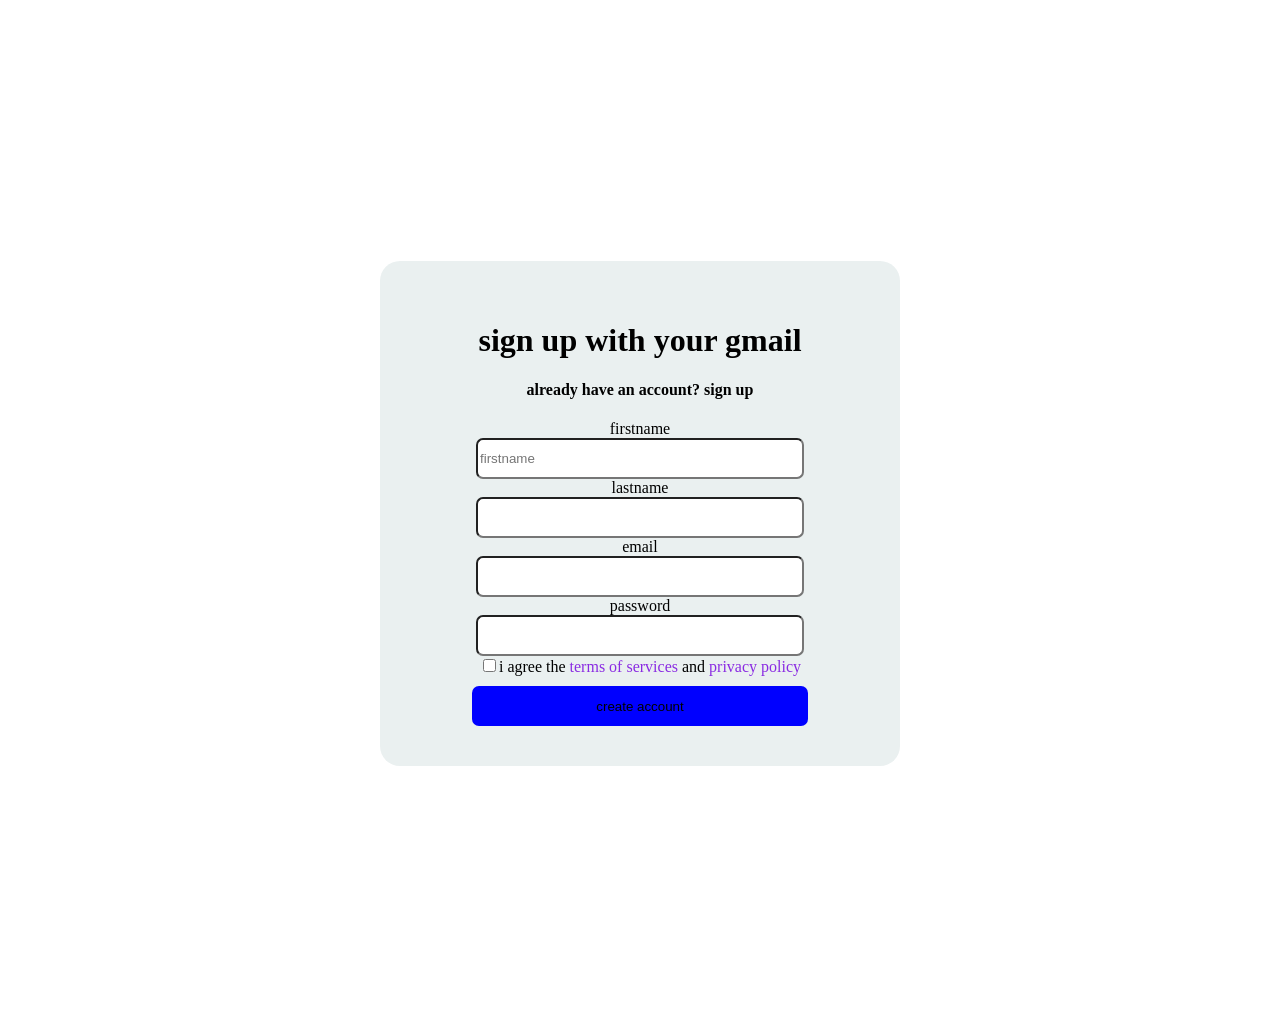
<file: index.html>
<!DOCTYPE html>
<html lang="en">

<head>
    <meta charset="UTF-8">
    <meta http-equiv="X-UA-Compatible" content="IE=edge">
    <meta name="viewport" content="width=device-width, initial-scale=1.0">
    <link rel="stylesheet" href="index.css">
    <title>Document</title>
</head>

<body>

    <main>
        <form>
            <h1>sign up with your gmail</h1>
            <h4>already have an account? sign up</h4>

            <div class="form-control">
                <label for="firstname">firstname</label><br>
                <input id="firstname" type="text" name="input_text" class="input1" placeholder="firstname"><br>
            </div>
            <div class="form-control ">
                <label for="lastname">lastname</label><br>
                <input type="text" name="input_text" class="input1"><br>
            </div>


            <div class="form-control">
                <label for="email">email</label><br>
                <input type="text" name="input_text" class="input1"><br>
            </div>


            <div class="form-control">
                <label for="password">password</label><br>
                <input type="text" name="password" class="input1"><br>
            </div>
            <div> <input type="checkbox" class="input2"><span>i agree the <a href="#"> terms of services</a> and <a
                        href="#">privacy policy</a> </span></div>
            <button>create account</button>
        </form>
    </main>
</body>
<script>

</script>

</html>
</file>
<file: index.css>
form {text-align: center;
    background-color: rgb(234, 240, 240);
    width: 400px;
    border-radius: 20px;
    padding: 40px 60px;
    margin: 29vh auto;

}
.input1{
    width: 80%;
    height: 35px;
    background-color:#fff;
    border-radius: 7px;
}
button {
background-color: blue;
width: 84%;
height: 40px;
border: 1px;
margin-top: 10px;
border-radius:7px

}
p{
    color: blue;
}
a{
    text-decoration: none;
    color: blueviolet;
}
</file>
<file: extra.css>
form {text-align: center;
    background-color: rgb(234, 240, 240);
    width: 400px;
    border-radius: 20px;
    padding: 40px 60px;
    margin: 29vh auto;

}
.input1{
    width: 80%;
    height: 35px;
    background-color:#fff;
    border-radius: 7px;
}
button {
background-color: blue;
width: 84%;
height: 40px;
border: 1px;
margin-top: 10px;
border-radius:7px

}
p{
    color: blue;
}
a{
    text-decoration: none;
    color: blueviolet;
}
</file>
